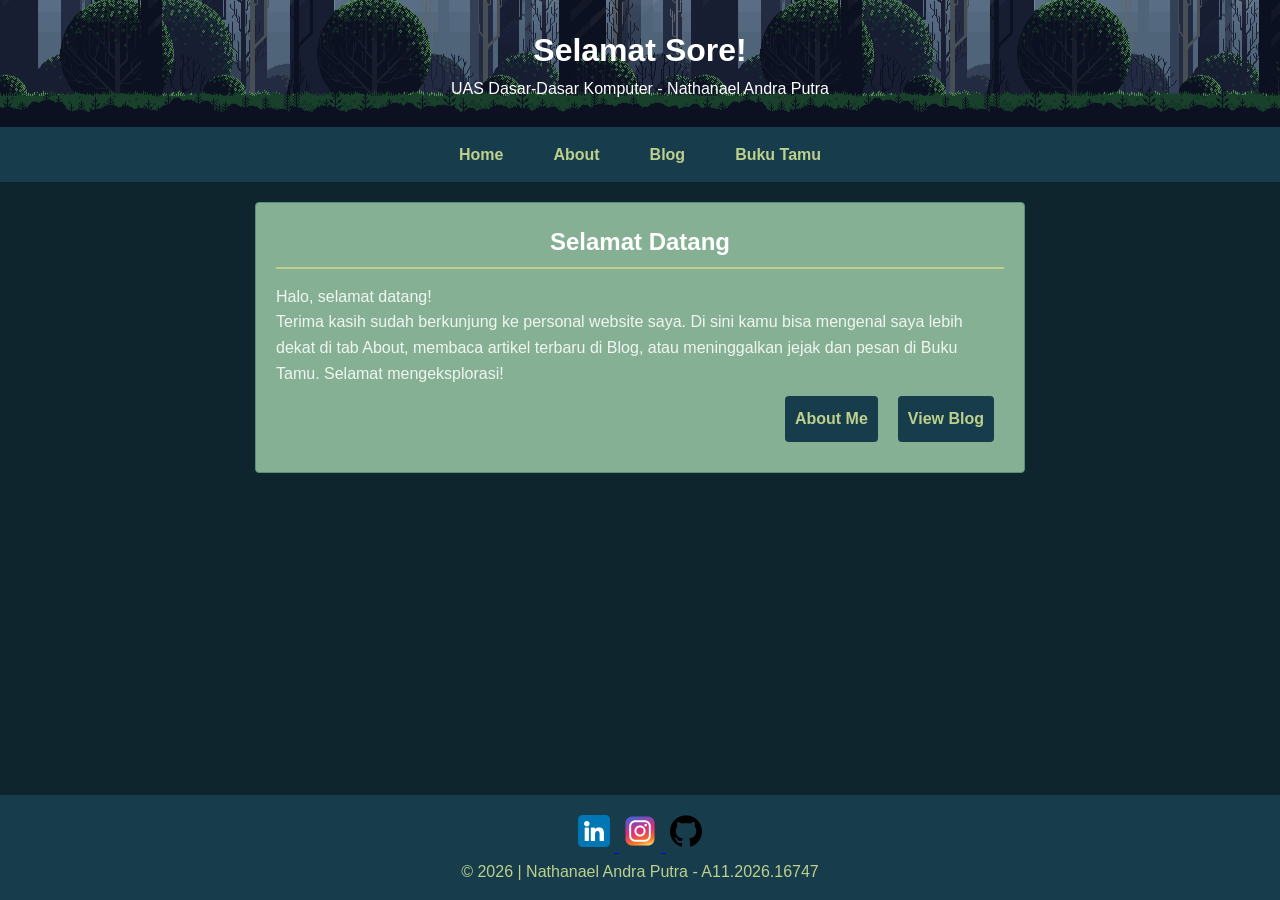
<file: index.html>
<!DOCTYPE html>
<html lang="en">
<head>
    <meta charset="UTF-8">
    <meta name="viewport" content="width=device-width, initial-scale=1.0">
    <link rel="stylesheet" href="style.css">

    <title>Web Blog</title>
</head>
<body>
<!-- 1. HEADER -->
    <header class="header">
        <h1 id="sapaan"></h1>
        <p>UAS Dasar-Dasar Komputer - Nathanael Andra Putra</p>
    </header>

    <!-- 2. MENU (NAVIGASI) -->
    <nav class="navbar">
        <ul>
            <li><a href="index.html">Home</a></li>
            <li><a href="about.html">About</a></li>
            <li><a href="blog.html">Blog</a></li>
            <li><a href="buku-tamu.html">Buku Tamu</a></li>
        </ul>
    </nav>

    <!-- 3. CONTENT (ISI) -->
    <main class="content">
        <section id="home" class="card">
            <h2>Selamat Datang</h2>
            <p>Halo, selamat datang!<br>
                Terima kasih sudah berkunjung ke personal website saya. Di sini kamu bisa mengenal saya lebih dekat di tab About,
                membaca artikel terbaru di Blog, atau meninggalkan jejak dan pesan di Buku Tamu.
                Selamat mengeksplorasi!
            </p>
            <ul>
                <li><a href="about.html">About Me</a></li>
                <li><a href="blog.html">View Blog</a></li>
            </ul>
        </section>
    </main>

    <!-- 4. LAIN-LAIN (FOOTER) -->
    <footer class="footer">
        <a href="https://www.linkedin.com/in/nathanael-andra-putra-7a6257168" target="_blank" rel="noopener noreferrer">
            <img src="assets/logo/linkedin.png" alt="linkedin">
        </a>
        <a href="https://www.instagram.com/cyra.nap/" target="_blank" rel="noopener noreferrer">
            <img src="assets/logo/instagram.png" alt="instagram">
        </a>
        <a href="https://github.com/eepynel" target="_blank" rel="noopener noreferrer">
            <img src="assets/logo/github-logo.png" alt="github">
        </a>
        <p>&copy; 2026 | Nathanael Andra Putra - A11.2026.16747</p>
    </footer>
    <script src="script.js"></script>
</body>
</html>
</file>
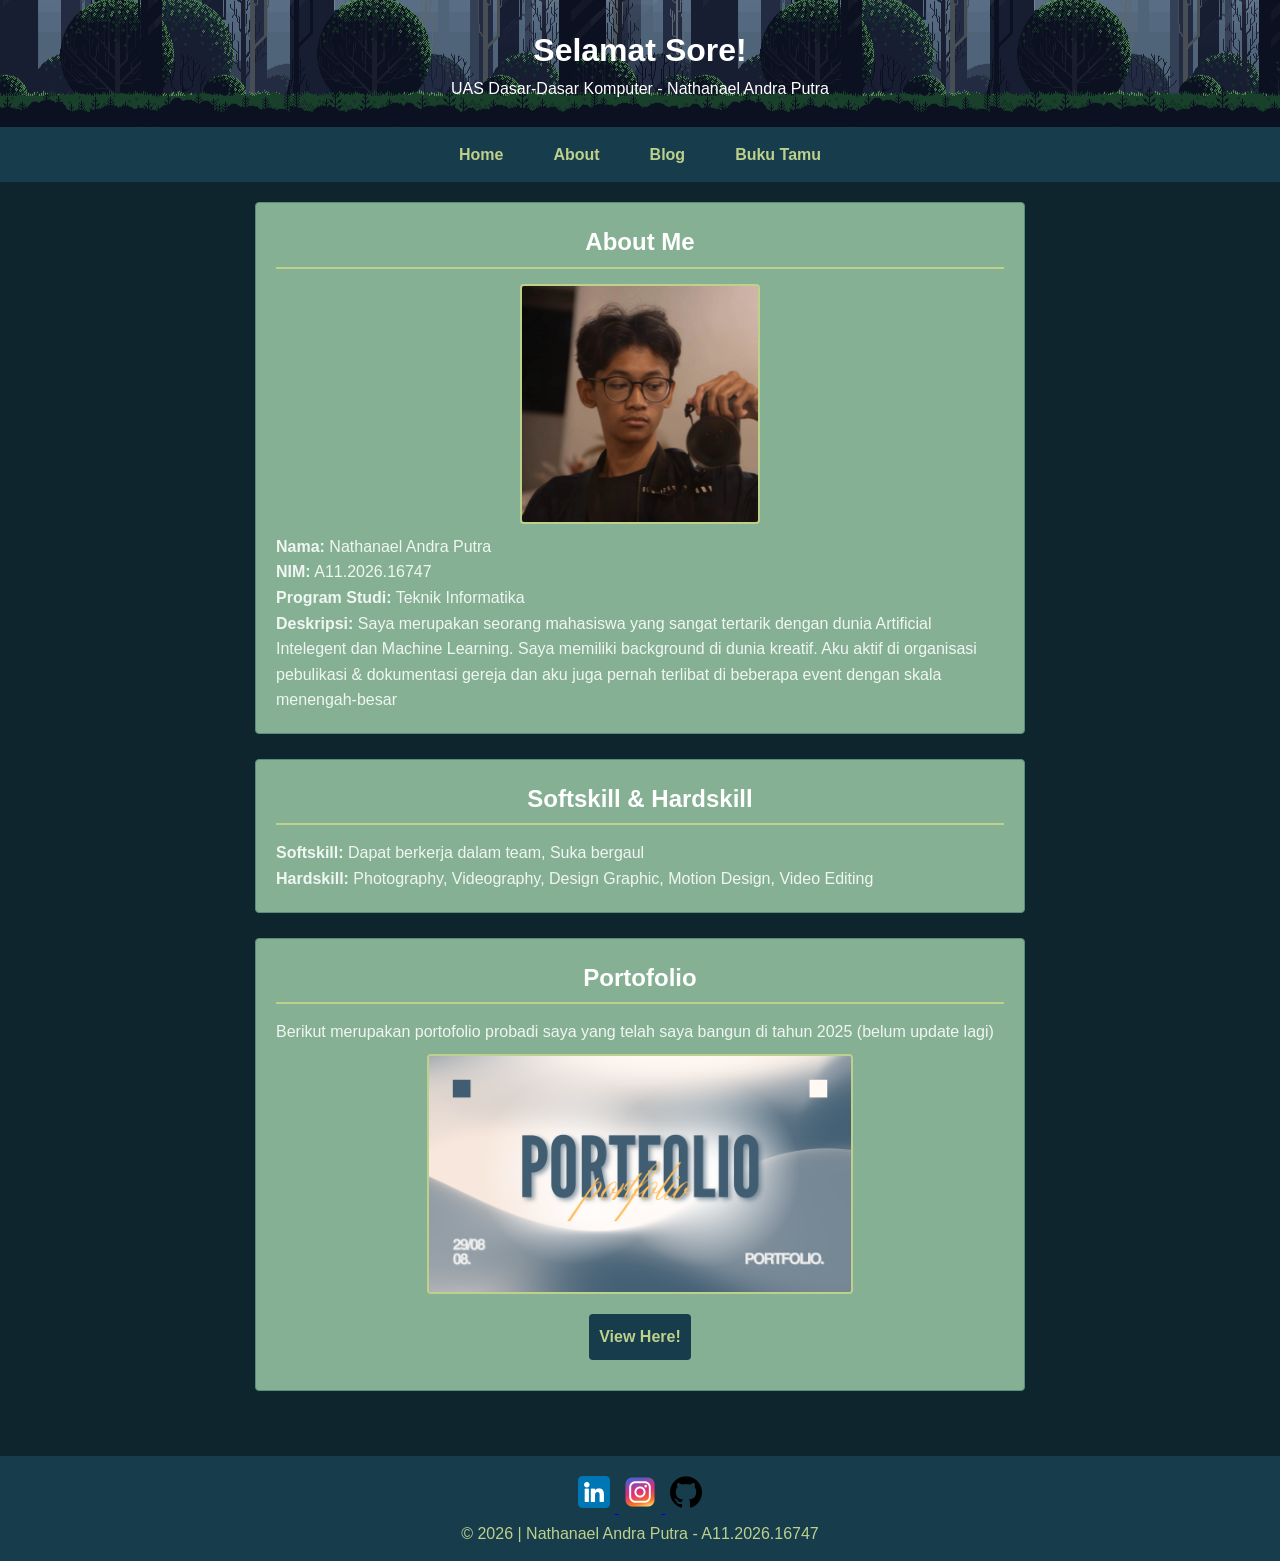
<file: about.html>
<!DOCTYPE html>
<html lang="en">
<head>
    <meta charset="UTF-8">
    <meta name="viewport" content="width=device-width, initial-scale=1.0">
    <link rel="stylesheet" href="style.css">

    <title>Web Blog</title>
</head>
<body>
<!-- 1. HEADER -->
    <header class="header">
        <h1 id="sapaan"></h1>
        <p>UAS Dasar-Dasar Komputer - Nathanael Andra Putra</p>
    </header>

    <!-- 2. MENU (NAVIGASI) -->
    <nav class="navbar">
        <ul>
            <li><a href="index.html">Home</a></li>
            <li><a href="about.html">About</a></li>
            <li><a href="blog.html">Blog</a></li>
            <li><a href="buku-tamu.html">Buku Tamu</a></li>
        </ul>
    </nav>
    
    <main class="content">
        <!-- Section About -->
        <section id="about" class="card">
            <h2>About Me</h2>
            <img src="assets/Foto-gwe.jpeg" alt="foto-kebersamaan">
            <p><strong>Nama:</strong> Nathanael Andra Putra</p>
            <p><strong>NIM:</strong> A11.2026.16747</p>
            <p><strong>Program Studi:</strong> Teknik Informatika</p>
            <p><strong>Deskripsi:</strong> Saya merupakan seorang mahasiswa yang sangat tertarik dengan dunia Artificial Intelegent
                dan Machine Learning. Saya memiliki background di dunia kreatif. Aku aktif di organisasi pebulikasi & dokumentasi gereja dan aku juga
                pernah terlibat di beberapa event dengan skala menengah-besar</p>
        </section>
        <section id="skill" class="card">
            <h2>Softskill & Hardskill</h2>
            <p><b>Softskill:</b> Dapat berkerja dalam team, Suka bergaul</p>
            <p><b>Hardskill:</b> Photography, Videography, Design Graphic, Motion Design, Video Editing</p>
        </section>
        <section id="porto" class="card">
            <h2>Portofolio</h2>
            <p>Berikut merupakan portofolio probadi saya yang telah saya bangun di tahun 2025 (belum update lagi) </p>
            <img src="assets/PORTFOLIO.png" alt="cover-portfolio">
            <ul>
                <li><a href="assets/PORTFOLIO.pdf">View Here!</a></li>
            </ul>
        </section>
    </main>

    <footer class="footer">
        <a href="https://www.linkedin.com/in/nathanael-andra-putra-7a6257168" target="_blank" rel="noopener noreferrer">
            <img src="assets/logo/linkedin.png" alt="linkedin">
        </a>
        <a href="https://www.instagram.com/cyra.nap/" target="_blank" rel="noopener noreferrer">
            <img src="assets/logo/instagram.png" alt="instagram">
        </a>
        <a href="https://github.com/eepynel" target="_blank" rel="noopener noreferrer">
            <img src="assets/logo/github-logo.png" alt="github">
        </a>
        <p>&copy; 2026 | Nathanael Andra Putra - A11.2026.16747</p>
    </footer>
    <script src="script.js"></script>
</body>
</html>
</file>
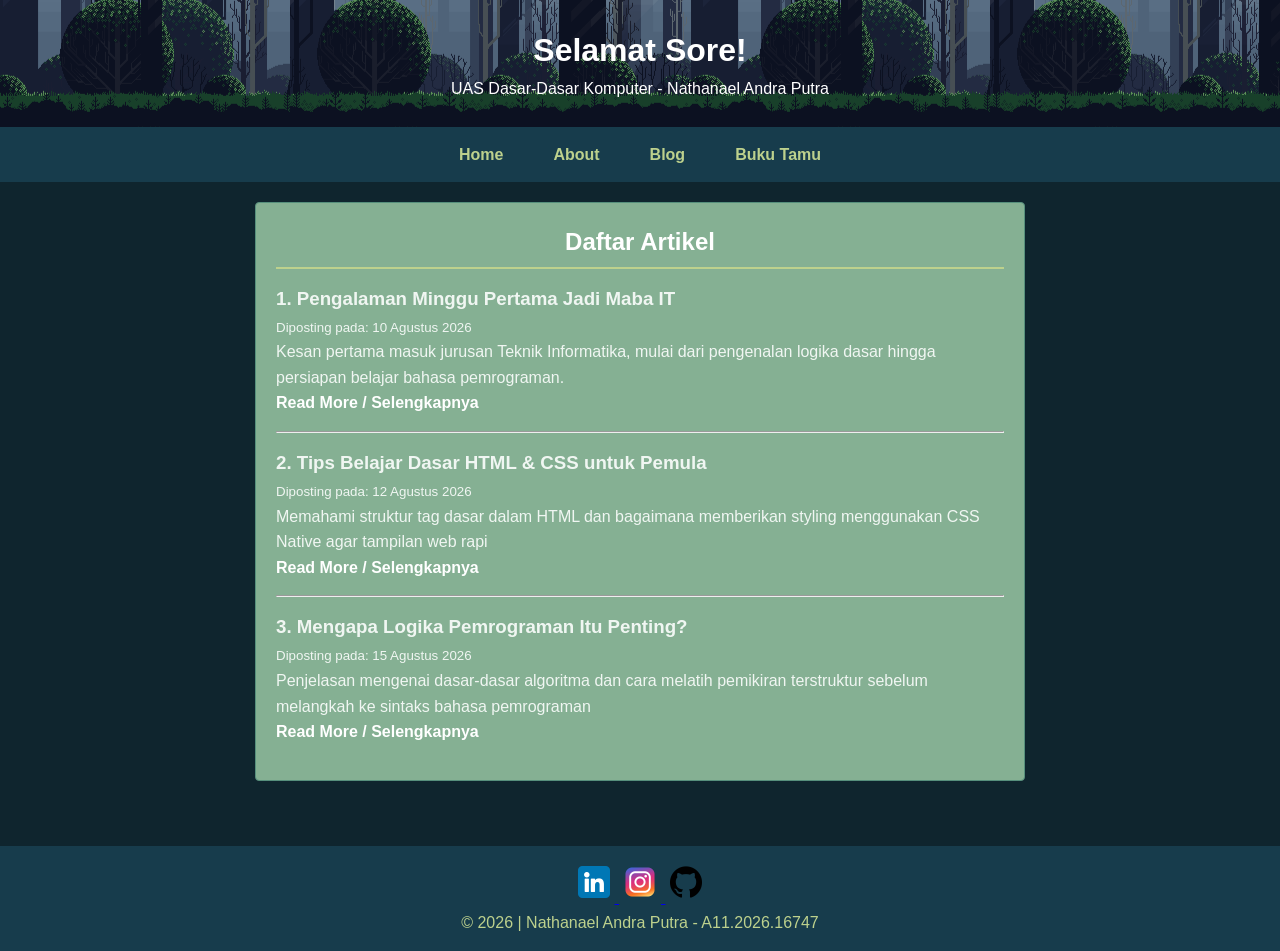
<file: blog.html>
<!doctype html>
<html lang="en">
  <head>
    <meta charset="UTF-8" />
    <meta name="viewport" content="width=device-width, initial-scale=1.0" />
    <link rel="stylesheet" href="style.css" />

    <title>Web Blog</title>
  </head>
  <body>
    <!-- 1. HEADER -->
    <header class="header">
      <h1 id="sapaan"></h1>
      <p>UAS Dasar-Dasar Komputer - Nathanael Andra Putra</p>
    </header>

    <!-- 2. MENU (NAVIGASI) -->
    <nav class="navbar">
      <ul>
        <li><a href="index.html">Home</a></li>
        <li><a href="about.html">About</a></li>
        <li><a href="blog.html">Blog</a></li>
        <li><a href="buku-tamu.html">Buku Tamu</a></li>
      </ul>
    </nav>

    <main class="content">
      <section id="blog" class="card">
        <h2>Daftar Artikel</h2>

        <article class="blog-item">
          <h3>1. Pengalaman Minggu Pertama Jadi Maba IT</h3>
          <small>Diposting pada: 10 Agustus 2026</small>
          <p>
            Kesan pertama masuk jurusan Teknik Informatika, mulai dari
            pengenalan logika dasar hingga persiapan belajar bahasa
            pemrograman.
            <span class="more-text" style="display: none;">
               Di minggu pertama ini, kami diajarkan konsep cara berpikir komputasional
              sebelum menyentuh kode program sesungguhnya.
            </span>
          </p>
          <a href="#" class="read-more-btn">Read More / Selengkapnya</a>
        </article>
        <hr />

        <article class="blog-item">
          <h3>2. Tips Belajar Dasar HTML & CSS untuk Pemula</h3>
          <small>Diposting pada: 12 Agustus 2026</small>
          <p>
            Memahami struktur tag dasar dalam HTML dan bagaimana memberikan
            styling menggunakan CSS Native agar tampilan web rapi
            <span class="more-text" style="display: none;">
              dan interaktif. Kamu bisa mulai dengan membuat dokumen HTML sederhana, memisahkan CSS ke file terpisah (external CSS), serta mempelajari cara kerja box model agar tata letak elemen lebih terstruktur.
            </span>
          </p>
          <a href="#" class="read-more-btn">Read More / Selengkapnya</a>
        </article>
        <hr />

        <article class="blog-item">
          <h3>3. Mengapa Logika Pemrograman Itu Penting?</h3>
          <small>Diposting pada: 15 Agustus 2026</small>
          <p>
            Penjelasan mengenai dasar-dasar algoritma dan cara melatih pemikiran
            terstruktur sebelum melangkah ke sintaks bahasa pemrograman
            <span class="more-text" style="display: none;">
              yang lebih rumit. Kamu bisa melatihnya dengan rutin membuat flowchart, memecahkan soal alur algoritma sederhana, atau berlatih studi kasus sehari-hari.
            </span>
          </p>
          <a href="#" class="read-more-btn">Read More / Selengkapnya</a>
        </article>
      </section>
    </main>

    <footer class="footer">
        <a href="https://www.linkedin.com/in/nathanael-andra-putra-7a6257168" target="_blank" rel="noopener noreferrer">
            <img src="assets/logo/linkedin.png" alt="linkedin">
        </a>
        <a href="https://www.instagram.com/cyra.nap/" target="_blank" rel="noopener noreferrer">
            <img src="assets/logo/instagram.png" alt="instagram">
        </a>
        <a href="https://github.com/eepynel" target="_blank" rel="noopener noreferrer">
            <img src="assets/logo/github-logo.png" alt="github">
        </a>
      <p>&copy; 2026 | Nathanael Andra Putra - A11.2026.16747</p>
    </footer>
    <script src="script.js"></script>
  </body>
</html>
</file>
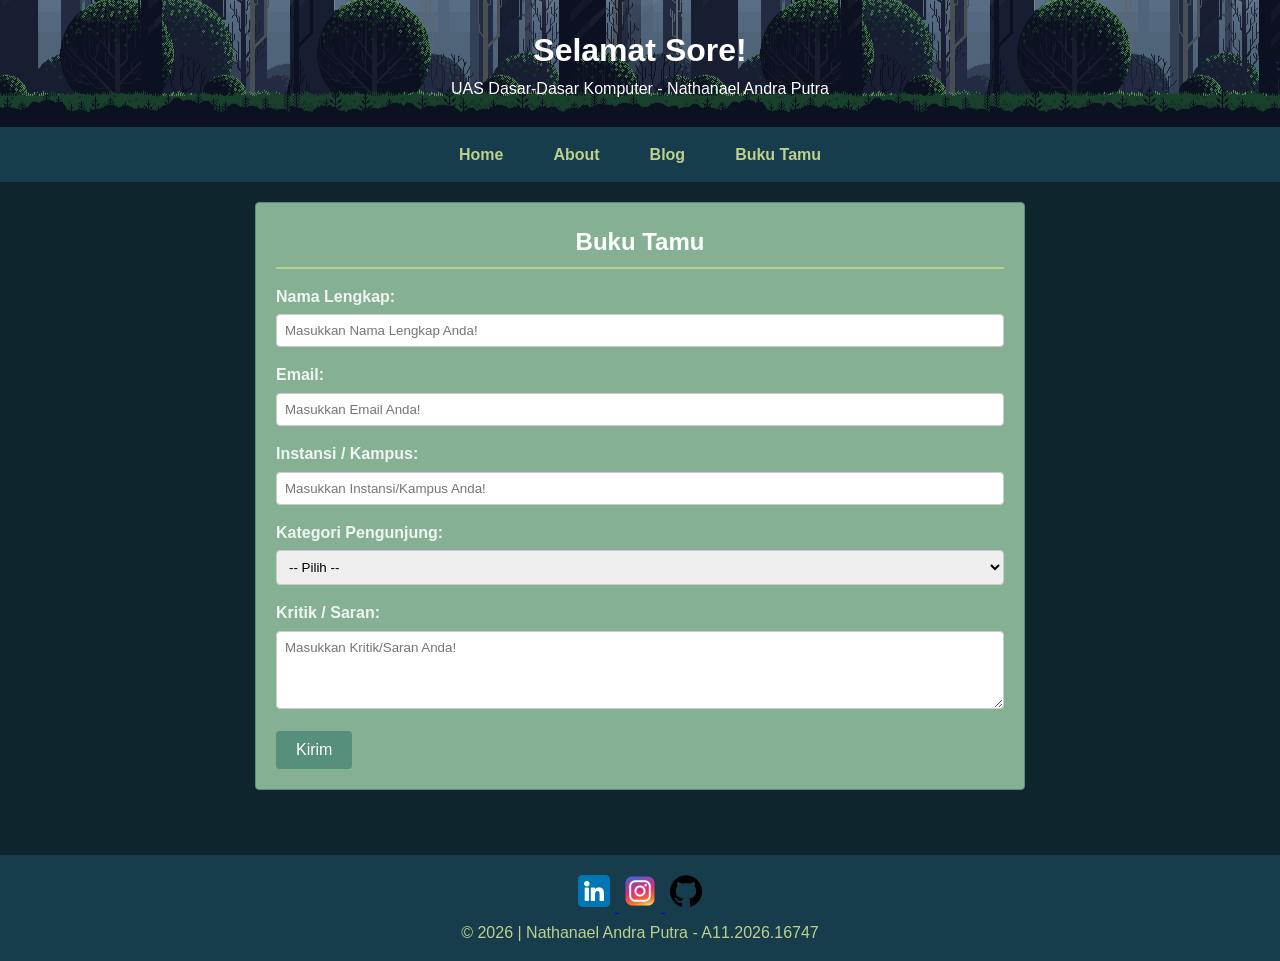
<file: buku-tamu.html>
<!DOCTYPE html>
<html lang="en">
<head>
    <meta charset="UTF-8">
    <meta name="viewport" content="width=device-width, initial-scale=1.0">
    <link rel="stylesheet" href="style.css">

    <title>Web Blog</title>
</head>
<body>
<!-- 1. HEADER -->
    <header class="header">
        <h1 id="sapaan"></h1>
        <p>UAS Dasar-Dasar Komputer - Nathanael Andra Putra</p>
    </header>

    <!-- 2. MENU (NAVIGASI) -->
    <nav class="navbar">
        <ul>
            <li><a href="index.html">Home</a></li>
            <li><a href="about.html">About</a></li>
            <li><a href="blog.html">Blog</a></li>
            <li><a href="buku-tamu.html">Buku Tamu</a></li>
        </ul>
    </nav>

    <main class="content">
        <section id="buku-tamu" class="card">
            <h2>Buku Tamu</h2>
            <form id="guestForm">
                <div class="form-group">
                    <label for="nama">Nama Lengkap:</label>
                    <input type="text" id="nama" required placeholder="Masukkan Nama Lengkap Anda!">
                </div>

                <div class="form-group">
                    <label for="email">Email:</label>
                    <input type="email" id="email" required placeholder="Masukkan Email Anda!">
                </div>

                <div class="form-group">
                    <label for="instansi">Instansi / Kampus:</label>
                    <input type="text" id="instansi" required placeholder="Masukkan Instansi/Kampus Anda!">
                </div>

                <div class="form-group">
                    <label for="kategori">Kategori Pengunjung:</label>
                    <select id="kategori" required>
                        <option value="">-- Pilih --</option>
                        <option value="Mahasiswa">Mahasiswa</option>
                        <option value="Dosen">Dosen</option>
                        <option value="Umum">Umum</option>
                    </select>
                </div>

                <div class="form-group">
                    <label for="pesan">Kritik / Saran:</label>
                    <textarea id="pesan" rows="4" required placeholder="Masukkan Kritik/Saran Anda!"></textarea>
                </div>

                <button type="submit">Kirim</button>
            </form>

            <!-- Output hasil Form -->
            <div id="formResult" class="result-box" style="display: none;">
                <h3>Hasil Input Buku Tamu:</h3>
                <p id="resNama"></p>
                <p id="resEmail"></p>
                <p id="resInstansi"></p>
                <p id="resKategori"></p>
                <p id="resPesan"></p>
            </div>
        </section>
    </main>

    <footer class="footer">
        <a href="https://www.linkedin.com/in/nathanael-andra-putra-7a6257168" target="_blank" rel="noopener noreferrer">
            <img src="assets/logo/linkedin.png" alt="linkedin">
        </a>
        <a href="https://www.instagram.com/cyra.nap/" target="_blank" rel="noopener noreferrer">
            <img src="assets/logo/instagram.png" alt="instagram">
        </a>
        <a href="https://github.com/eepynel" target="_blank" rel="noopener noreferrer">
            <img src="assets/logo/github-logo.png" alt="github">
        </a>
        <p>&copy; 2026 | Nathanael Andra Putra - A11.2026.16747</p>
    </footer>
    <script src="script.js"></script>
</body>
</html>
</file>
<file: style.css>
/* Reset & Body Setup */
* {
    margin: 0;
    padding: 0;
    box-sizing: border-box;
    font-family: sf pro display, sans-serif;
}

body {
    background-color: #0f252e;
    color: #F0F6F2;
    line-height: 1.6;
    display: flex;
    flex-direction: column;
    min-height: 100vh;
}

/* 1. Header (Warna biru sesuai diagram) */
.header {
    background-image: url("assets/wallpaper.png");
    background-position: bottom;
    color: white;
    text-align: center;
    padding: 25px 10px;
}


/* 2. Menu Navigasi */
.navbar {
    background-color: #173C4C;
}

.navbar ul {
    list-style: none;
    display: flex;
    justify-content: center;
}

.navbar li a {
    display: block;
    padding: 15px 25px;
    color: #BDD18D;
    text-decoration: none;
    font-weight: bold;
}

.navbar li a:hover {
    background-color: #326D6C;
}

/* 3. Content Area */
.content {
    max-width: 800px;
    margin: 20px auto;
    padding: 0 15px;
    flex: 1;
    width: 100%
}

.card {
    background: #85B093;
    padding: 20px;
    margin-bottom: 25px;
    border: 1px solid #568F7C;
    border-radius: 4px;
}

.card h2 {
    color: white;
    border-bottom: 2px solid #BDD18D;
    padding-bottom: 5px;
    margin-bottom: 15px;
    text-align: center;
}

.card img {
    width : 240px;
    height: 240px;
    border: 2px solid #BDD18D;
    border-radius: 4px;
    object-fit: cover;
    object-position: center;
    display: block;
    margin: 10px auto;
}

.card ul {
    list-style: none;
    display: flex;
    justify-content: right;
}

#porto img {
    width: 426px;
    height: 240px;
    display: block;
    margin: 10px auto;
}

#porto ul {
    justify-content: center;
}

.card li a {
    display: block;
    text-decoration: none;
    color: #BDD18D;
    margin: 10px;
    font-weight: bold;
    background-color: #173C4C;
    padding: 10px;
    border-radius: 4px;
    list-style: none;
}

.card li a:hover {
    background-color:#326D6C;
}

.blog-item {
    margin: 15px 0;
}

.blog-item a {
    color: white;
    font-weight: bold;
    text-decoration: none;
}

.blog-item a:hover {
    text-decoration: underline;
}

/* Form Layout */
.form-group {
    margin-bottom: 15px;
}

.form-group label {
    display: block;
    margin-bottom: 5px;
    font-weight: bold;
}

.form-group input, 
.form-group select, 
.form-group textarea {
    width: 100%;
    padding: 8px;
    border: 1px solid #ccc;
    border-radius: 4px;
}

button {
    background-color: #568F7C;
    color: white;
    padding: 10px 20px;
    border: none;
    border-radius: 4px;
    cursor: pointer;
    font-size: 16px;
}

button:hover {
    background-color: #326D6C;
}

.result-box {
    margin-top: 20px;
    padding: 15px;
    background-color: white;
    border: 1px solid #85B093;
    border-radius: 4px;
    color:#568F7C;
}

/* 4. Footer (Lain-lain) */
.footer {
    text-align: center;
    padding: 15px;
    background-color: #173C4C;
    color: #BDD18D;
    margin-top: 20px;
}

.footer img {
    width: 32px;
    height: 32px;
    object-fit: cover;
    object-position: center;
    margin: 5px;
}
</file>
